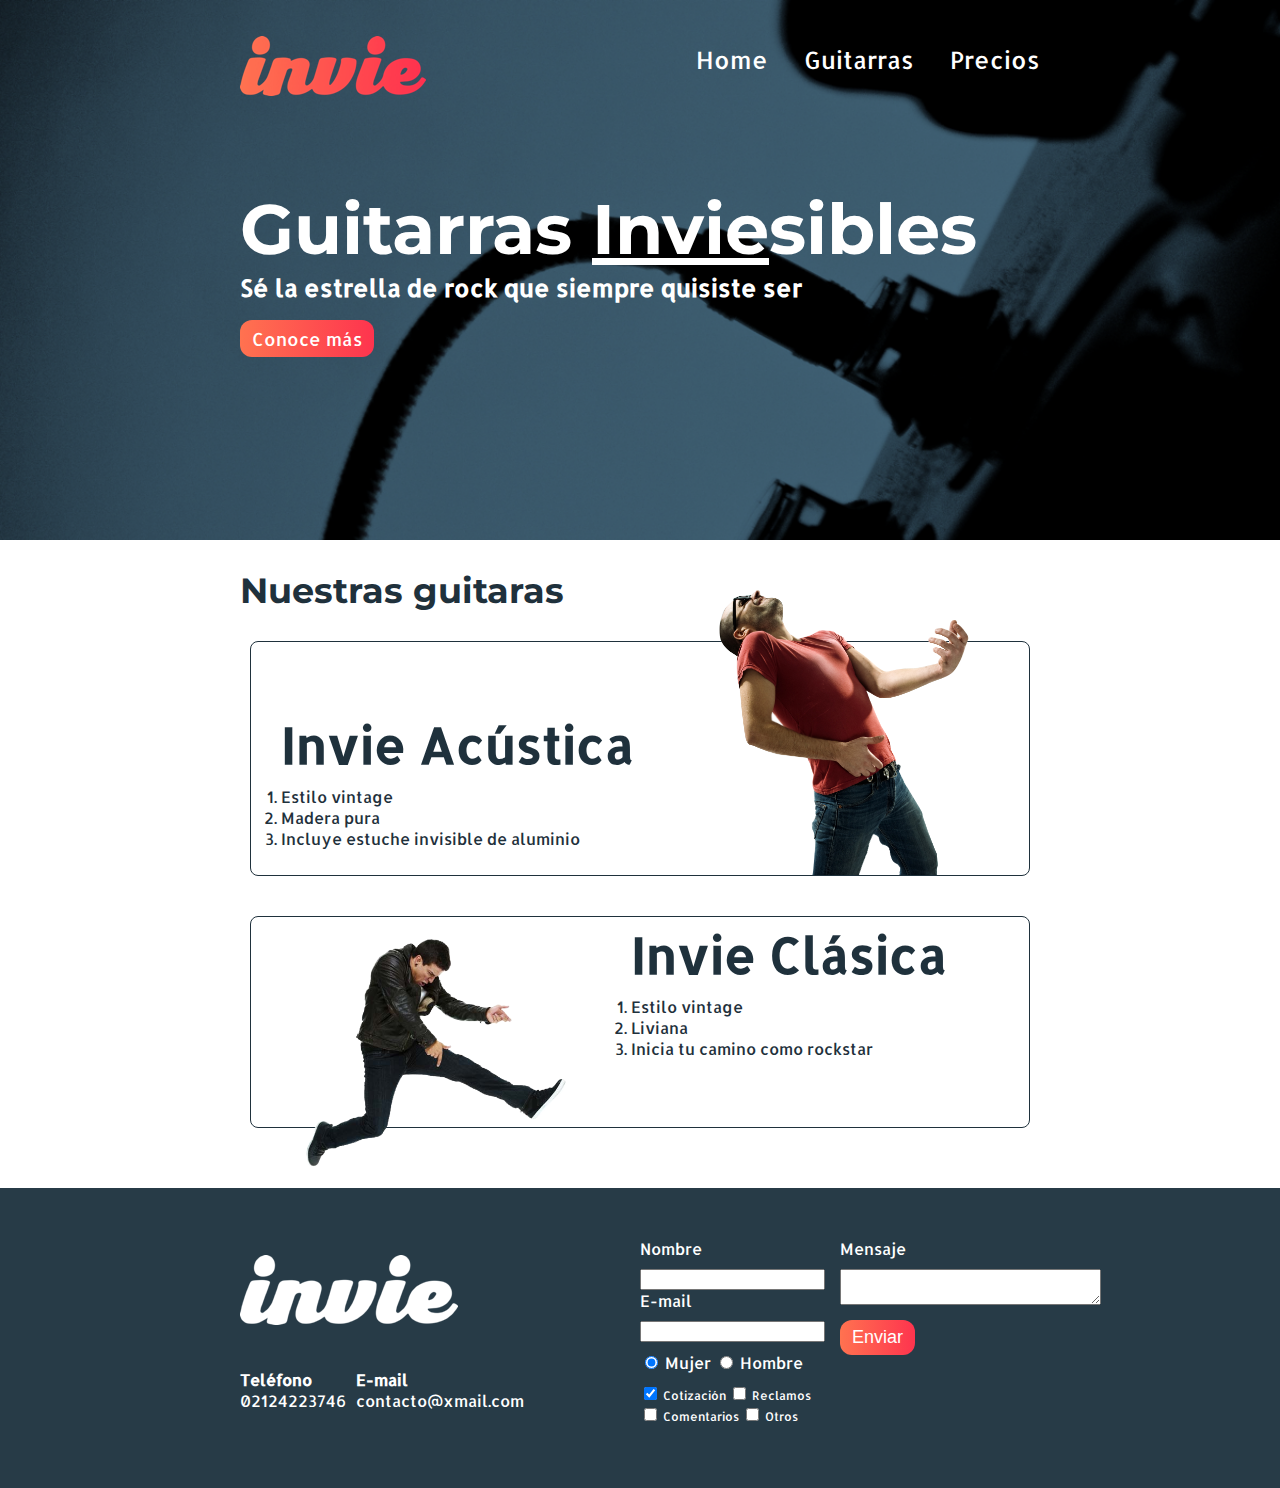
<file: index.html>
<!DOCTYPE html>
<html>
  <head>
    <meta charset="utf-8">
    <title>Invie - Guitarras invisibles</title>
    <link rel="stylesheet" href="estilos.css">
    <link href="https://fonts.googleapis.com/css?family=Allerta|Montserrat" rel="stylesheet">
  </head>
  <body>

    <section id="portada" class="portada background">
      <!-- Portada -->
      <header id="header" class="header contenedor">
        <!-- header -->
        <figure class="logo"> <!-- logo -->
          <img src="invie.png" width="186" height="60" alt="Invie Logo"/>
        </figure>

        <nav class="menu"> <!-- menu -->
          <ul>
            <li><a href="index.html">Home</a></li>
            <li><a href="#guitarras">Guitarras</a></li>
            <li><a href="precios.html">Precios</a></li>
          </ul>
        </nav>
      </header>

      <div class="contenedor">
        <h1 class="titulo">Guitarras <span>Invie</span>sibles</h1>
        <h3 class="title-a">Sé la estrella de rock que siempre quisiste ser</h3>
        <a class="button" href="#guitarras">Conoce más</a>
      </div>
    </section>

    <section id="guitarras" class="guitarras contenedor">
      <!-- guitarras -->
      <h2>Nuestras guitaras</h2>
      <article class="guitarra">
        <img class="right" src="invie-acustica.png" width="350"  alt="Invie Acústica"/>
        <div class="contenedor-ga">
          <h3 class="title-b">Invie Acústica</h3>
          <ol>
            <li>Estilo vintage</li>
            <li>Madera pura</li>
            <li>Incluye estuche invisible de aluminio</li>
          </ol>
        </div>

      </article>

      <article class="guitarra b">
        <img class="left" src="invie-classic.png" width="350"  alt="Invie Classic"/>
        <div class="contenedor-gb">
          <h3 class="title-b">Invie Clásica</h3>
          <ol>
            <li>Estilo vintage</li>
            <li>Liviana</li>
            <li>Inicia tu camino como rockstar</li>
          </ol>
        </div>
      </article>
    </section>
    <footer class="footer">
      <div class="contenedor">
        <div class="contacto">
          <img src="invie-white.png" alt="logo blanco"/>
          <a href="tel:+582124223746"><strong>Teléfono</strong> <span>02124223746</span> </a>
          <a href="mailto:"><strong>E-mail</strong> <span>contacto@xmail.com</span> </a>
        </div>

      <form class="formulario">
        <div class="col1">
          <label for="nombre">Nombre</label>
          <input type="text" required id="nombre" name="nombre"/>
          <label for="email">E-mail</label>
          <input type="email" required id="email" name="email"/>
          <div class="sexo">
            <label for="mujer">
              <input type="radio" checked id="mujer" name="sexo" value="mujer"> Mujer
            </label>
            <label for="hombre">
              <input type="radio" id="hombre" name="sexo" value="hombre"> Hombre
            </label>
          </div>

      <div class="intereses">
        <label for="cotizacion">
          <input type="checkbox" checked id="cotizacion" name="intereses" value="cotizacion"> Cotización
        </label>
        <label for="reclamos">
          <input type="checkbox" id="reclamos" name="intereses" value="reclamos"> Reclamos
        </label>
        <label for="comentarios">
          <input type="checkbox" id="comentarios" name="intereses" value="comentarios"> Comentarios
        </label>
        <label for="otros">
          <input type="checkbox" id="otros" name="intereses" value="otros"> Otros
        </label>
      </div>
    </div>
      <div class="col2">
        <label for="mensaje"> Mensaje </label>
        <textarea name="mensaje" id="mensaje" cols="30" row="7"></textarea>
        <input type="submit" value="Enviar" class="button"/>
      </div>
      </form>
    </div>
    </footer>
  </body>
</html>
</file>
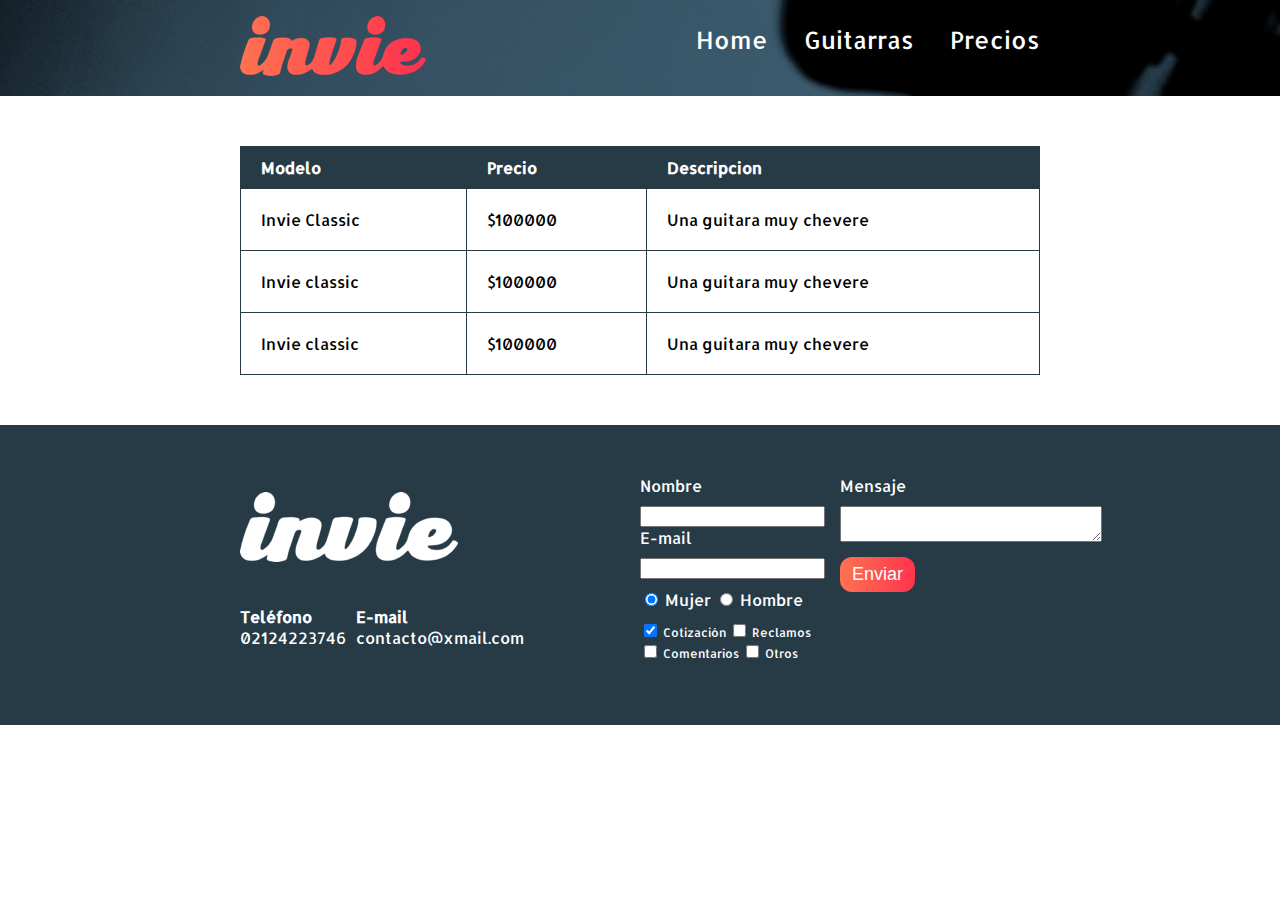
<file: precios.html>
<!DOCTYPE html>
<html>
  <head>
    <meta charset="utf-8">
    <title>Invie - Precios</title>
    <link rel="stylesheet" href="estilos.css">
    <link href="https://fonts.googleapis.com/css?family=Allerta|Montserrat" rel="stylesheet">
  </head>
  <body>

    <header id="header" class="header background">
      <!-- header -->
      <div class="contenedor">
        <figure class="logo"> <!-- logo -->
          <img src="invie.png" width="186" height="60" alt="Invie Logo"/>
        </figure>

        <nav class="menu"> <!-- menu -->
          <ul>
            <li><a href="index.html">Home</a></li>
            <li><a href="index.html#guitarras">Guitarras</a></li>
            <li><a href="precios.html">Precios</a></li>
          </ul>
        </nav>
      </div>
    </header>

    <section class="tabla">
      <div class="contenedor">
        <table>
          <thead>
            <tr>
              <th>Modelo</th>
              <th>Precio</th>
              <th>Descripcion</th>
            </tr>
          </thead>
          <tbody>
            <tr>
              <td>Invie Classic</td>
              <td>$100000</td>
              <td>Una guitara muy chevere</td>
            </tr>
            <tr>
              <td>Invie classic</td>
              <td>$100000</td>
              <td>Una guitara muy chevere</td>
            </tr>
            <tr>
              <td>Invie classic</td>
              <td>$100000</td>
              <td>Una guitara muy chevere</td>
            </tr>
          </tbody>
        </table>
      </div>

    </section>
    <footer class="footer">
      <div class="contenedor">
        <div class="contacto">
          <img src="invie-white.png" alt="logo blanco"/>
          <a href="tel:+582124223746"><strong>Teléfono</strong> <span>02124223746</span> </a>
          <a href="mailto:"><strong>E-mail</strong> <span>contacto@xmail.com</span> </a>
        </div>

      <form class="formulario">
        <div class="col1">
          <label for="nombre">Nombre</label>
          <input type="text" required id="nombre" name="nombre"/>
          <label for="email">E-mail</label>
          <input type="email" required id="email" name="email"/>
          <div class="sexo">
            <label for="mujer">
              <input type="radio" checked id="mujer" name="sexo" value="mujer"> Mujer
            </label>
            <label for="hombre">
              <input type="radio" id="hombre" name="sexo" value="hombre"> Hombre
            </label>
          </div>

      <div class="intereses">
        <label for="cotizacion">
          <input type="checkbox" checked id="cotizacion" name="intereses" value="cotizacion"> Cotización
        </label>
        <label for="reclamos">
          <input type="checkbox" id="reclamos" name="intereses" value="reclamos"> Reclamos
        </label>
        <label for="comentarios">
          <input type="checkbox" id="comentarios" name="intereses" value="comentarios"> Comentarios
        </label>
        <label for="otros">
          <input type="checkbox" id="otros" name="intereses" value="otros"> Otros
        </label>
      </div>
    </div>
      <div class="col2">
        <label for="mensaje"> Mensaje </label>
        <textarea name="mensaje" id="mensaje" cols="30" row="7"></textarea>
        <input type="submit" value="Enviar" class="button"/>
      </div>
      </form>
    </div>
    </footer>

  </body>
  </html
</file>
<file: estilos.css>
body{
  font-family: 'Allerta', sans-serif;
  margin: 0;
}

table{
  width: 100%;
}
th{
  background: #273b47;
  color:white;
  padding: 10px 20px;
  text-align: left;
}
td{
  padding:20px;
}
table,td,th{
  border: 1px solid #273b47;
  border-collapse: collapse;
}
input, textarea{
  outline: 0;
}
input:focus, textarea:input{
  background: lightgray;
}

.contenedor{
  width: 800px;
  margin: auto;
  position: relative;
}

.background{
  background-image: url('background.png');
  background-size: cover;
}
.header {
  position: relative;
}

 .titulo{
   font-size: 70px;
   font-family: 'Montserrat', sans-serif;
   margin-bottom: 0;
   margin-top: 70px;
 }

 .titulo span{
   text-decoration: underline;
 }
 .guitarras h2{
   font-size: 35px;
   font-family: 'Montserrat', sans-serif;

 }
.title-a{
  margin-top: 0;
  font-size: 24px;
}
.title-b{
  font-size: 50px;
  margin-bottom: 20px;
  position: relative;
  top:10px;
}
.menu{
  font-size: 24px;
  display: inline-block;
  position: absolute;
  right: 0;
}

.portada button{
  margin-bottom: 70px;
}

.guitarras{
  color: #1F313C;
  margin-bottom: 60px !important;
}

.portada{
  color: white;
  padding: 20px;
  height: 500px;
}

.logo{
  display: inline-block;
  margin-left: 0px;
}
.menu li{
  display: inline-block;
  margin-left: 30px;
}
.menu a{
  color:white;
  text-decoration: none;
}

.right{
  float: right;
  position: relative;
  top: -127px;
}
.left{
  float: left;
  position: relative;

}
.guitarra{
  /* overflow:hidden; */
  padding: 10px;
  margin: 10px 10px 40px 10px;
  border: 1px solid #1F313C;
  border-radius: 8px;
}

.guitarra ol{
  padding: 0;
}
.guitarra.b{
  height:190px;
}
.contenedor-ga{
  padding-left: 20px;
}
.contenedor-gb{
  margin-left: 370px;
  position: relative;
  bottom: 90px;
}



.button{
  border: none;
  padding: 7px 12px;
  border-radius: 12px;
  background: #fd324e;
  color: white;
  cursor: pointer;
  font-size: 18px;
  background: linear-gradient(to left, #fe344e, #ff7250);
  text-decoration: none;
}

.footer{
  background: #273b47;
  padding: 50px 10px;
}

.contacto {
  display:flex;
  width: 300px;
  flex-wrap: wrap;
  align-items: center;
  height: 200px;
}

.contacto img{
  display: block;
}
.contacto strong{
  display:block;
}
.contacto a{
  color:white;
  text-decoration: none;
  margin: 10px 10px 10px 0;
}

.footer .contenedor{
  display:flex;
  justify-content: space-between;
}

.formulario{
  display:flex;
  width: 400px;
  color: white;
}

.col1{
  margin-right: 15px;
}
.col2{
  align-items: flex-start;
}
.col2 .button{
  margin-top: 15px;
}

.col1, .col2{
  display:flex;
  flex-direction: column;
}

.intereses label{
  font-size:12px;
}
.formulario label, .sexo, .intereses{
  margin-bottom: 10px;
}

.sexo{
  margin-top: 10px;
}
.col2 input{
  margin-top: 10px;
}
.tabla{
  margin: 50px 0;
}
</file>
